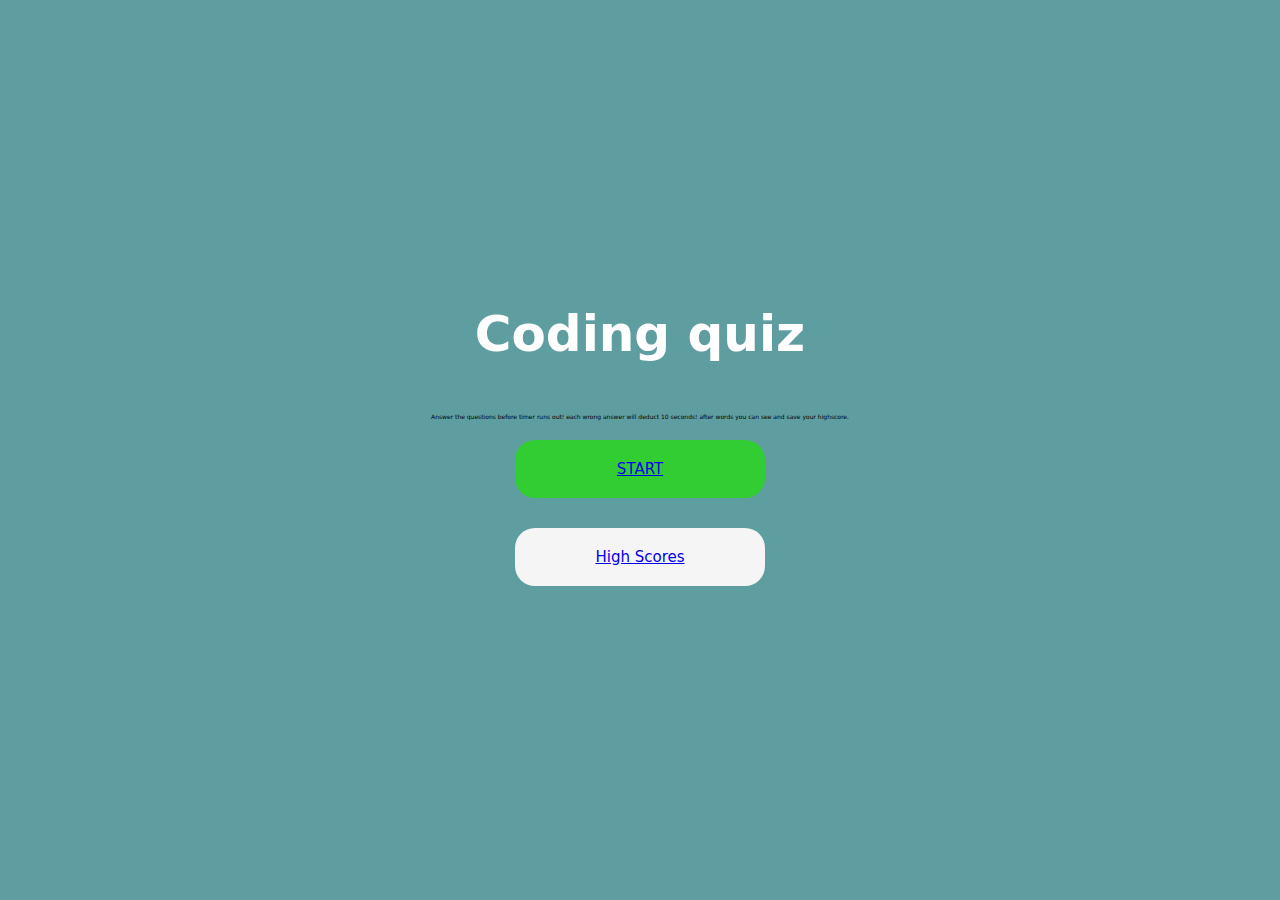
<file: index.html>
<!DOCTYPE html>
<html lang="en">
<head>
    <meta charset="UTF-8">
    <meta http-equiv="X-UA-Compatible" content="IE=edge">
    <meta name="viewport" content="width=device-width, initial-scale=1.0">
    <title>Codig Quiz </title>
    <link rel="stylesheet" href="assets/style.css">
</head>
<body>
   
    <div class="container">
        <div id="main" class="flex-column flex-center"> 
            <h1>Coding quiz </h1>
            <p> Answer the questions before timer runs out! each wrong answer will deduct 10 seconds! 
                after words you can see and save your highscore. 
            </p>
            <a href="assets/quiz.html"class ="button">START</a>
            <a href="assets/highscores.html"id="highscores-button" class="button">High Scores</a>
      
        </div>
    
    </div>
</body>
</html>
</file>
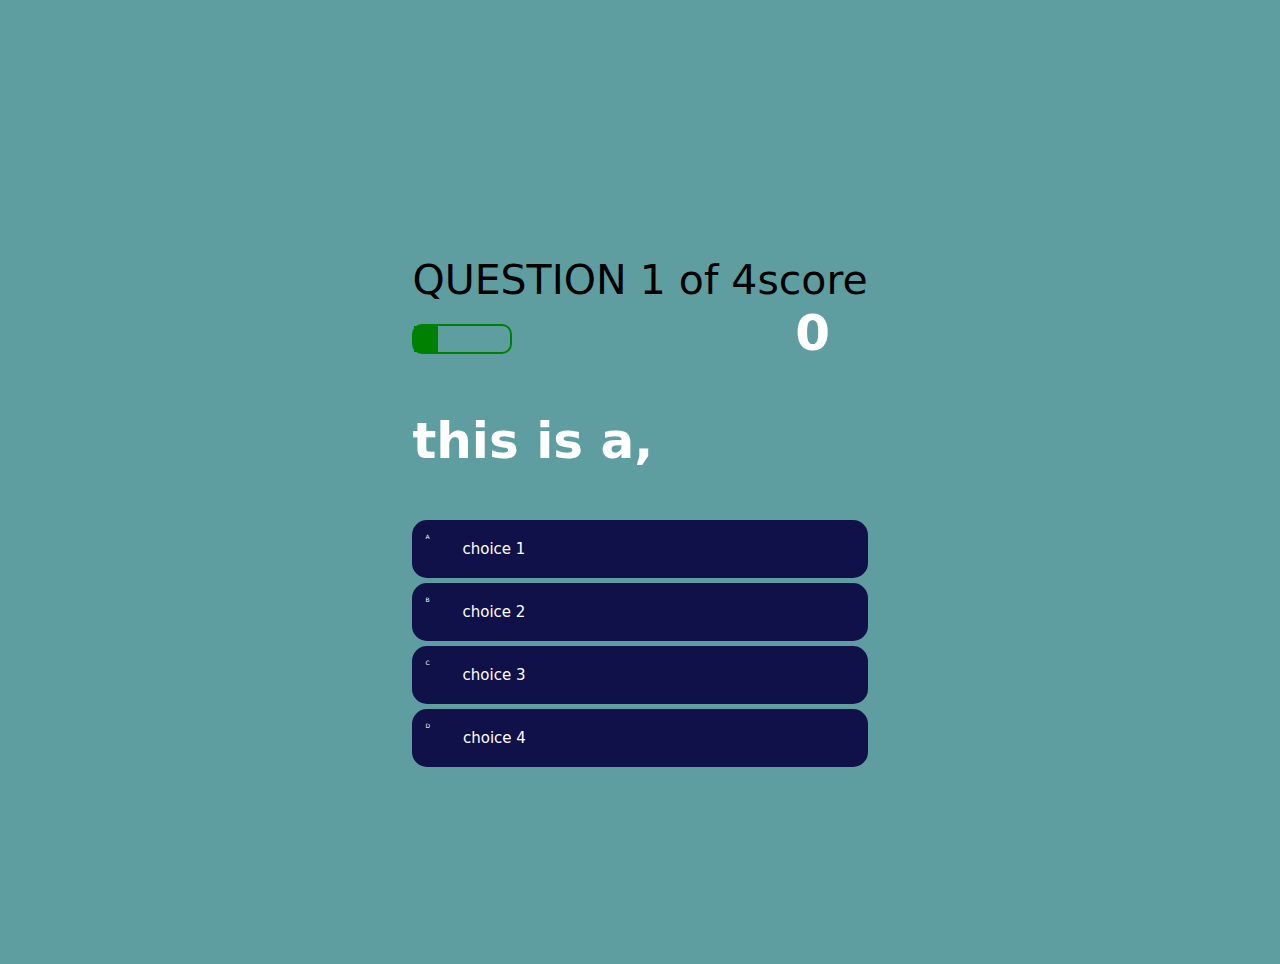
<file: quiz.html>
<!DOCTYPE html>
<html lang="en">
<head>
    <meta charset="UTF-8">
    <meta http-equiv="X-UA-Compatible" content="IE=edge">
    <meta name="viewport" content="width=device-width, initial-scale=1.0">
    <title>Quiz Questions </title>
    <link rel="stylesheet" href="css/style.css">
    <link rel="stylesheet" href="css/quiz.css">
</head>
<body>
     <div class = "container">
        <div id="quiz" class="justify-center.flex-column" >   
            <div id="hud">
                <div class="hud-item">
                    <p id ="progressText" class="hud-prefix">
                        question
                    </p>
                    <div id="progressBar">
                         <div id="progressBarFull"></div>
                    </div>
                    </div>
                   <div class="hud-item">
                        <p class="hud-prefix">
                           score
                        </p>
                        <h1 class="hud-main-text" id="score">
                          0
                        </h1>
                    </div>
                   </div>
                    <h1 id="question"> what is 2+2?</h1>
                    <div class = "choice-container">
                        <p class ="choice-prefix">A</p>
                        <p class= "choice-text" data-number="1">choice 1</p>
                    </div>
                    <div class = "choice-container">
                        <p class ="choice-prefix">B</p>
                        <p class= "choice-text" data-number="2">choice 2</p>
                    </div>
                    <div class = "choice-container">
                        <p class ="choice-prefix">C</p>
                        <p class= "choice-text" data-number="3">choice 3</p>
                    </div>
                    <div class = "choice-container">
                        <p class ="choice-prefix">D</p>
                        <p class= "choice-text" data-number="4">choice 4</p>
                    </div>     
                </div>
                </div>
      <script src="css/quiz.js"></script>


    
</body>
</html>
</file>
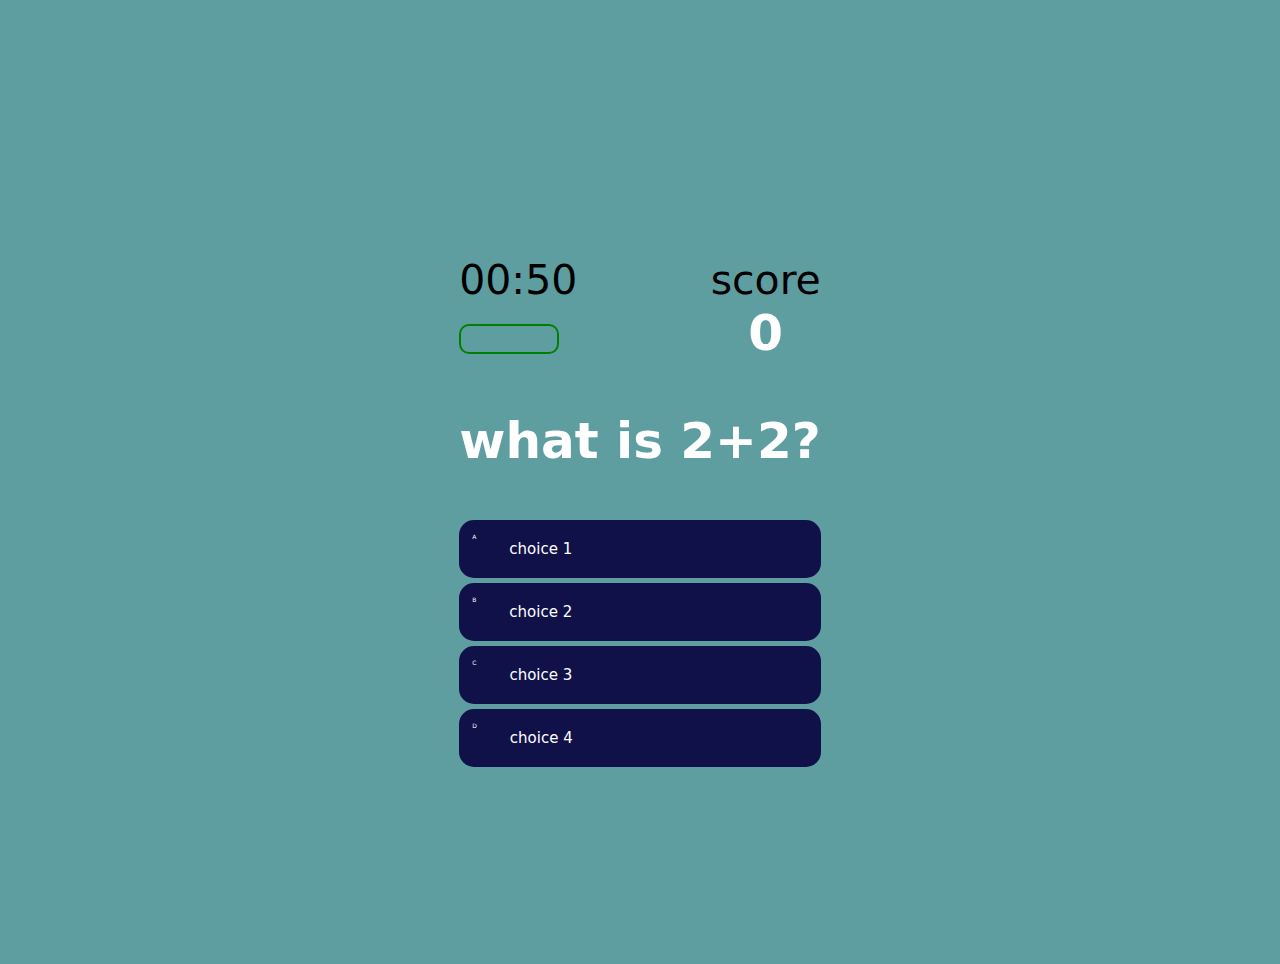
<file: assets/quiz.html>
<!DOCTYPE html>
<html lang="en">
<head>
    <meta charset="UTF-8">
    <meta http-equiv="X-UA-Compatible" content="IE=edge">
    <meta name="viewport" content="width=device-width, initial-scale=1.0">
    <title>Quiz Questions </title>
    <link rel="stylesheet" href="style.css">
    <link rel="stylesheet" href="quiz.css">
</head>
<body>
     <div class = "container">
        <div id="quiz" class="justify-center.flex-column" >   
            <div id="hud">
                <div class="hud-item">
                    <p id ="progressText" class="hud-prefix" class="countdown">
                     00:50
                    </p>
                    <div id="progressBar">
                         <div id="progressBarFull"></div>
                    </div>
                    </div>
                   <div class="hud-item">
                        <p class="hud-prefix">
                           score
                        </p>
                        <h1 class="hud-main-text" id="score">
                          0
                        </h1>
                    </div>
                   </div>
                    <h1 id="question"> what is 2+2?</h1>
                    <div class = "choice-container">
                        <p class ="choice-prefix">A</p>
                        <p class= "choice-text" data-number="1">choice 1</p>
                    </div>
                    <div class = "choice-container">
                        <p class ="choice-prefix">B</p>
                        <p class= "choice-text" data-number="2">choice 2</p>
                    </div>
                    <div class = "choice-container">
                        <p class ="choice-prefix">C</p>
                        <p class= "choice-text" data-number="3">choice 3</p>
                    </div>
                    <div class = "choice-container">
                        <p class ="choice-prefix">D</p>
                        <p class= "choice-text" data-number="4">choice 4</p>
                    </div>     
                </div>
                </div>
      <script src="quiz.js"></script>


    
</body>
</html>
</file>
<file: assets/style.css>
body{
    background-color: cadetblue;
}

*{
    box-sizing: border-box;
    margin:0;
    padding: 0;
    font-size: 62.5%;
    font-family: system-ui, -apple-system, BlinkMacSystemFont, 'Segoe UI', Roboto, Oxygen, Ubuntu, Cantarell, 'Open Sans', 'Helvetica Neue', sans-serif;
}

h1{
    font-size: 5rem;
    color: white;
    margin-bottom: 5rem;
}

h2{
    font-size: 4rem;
    margin-bottom: 4rem;
}


     
.container {
    width: 100vw;   
    height: 100vh;
    display: flex;
    justify-content: center;
    align-items: center;
    max-width: 80rem;
    margin: 0 auto;
    padding: 2rem;
}


.flex-column {
    display: flex;
    flex-direction: column;

}

.flex-center {
    justify-content: center;
    align-items: center;

}

 .justify-center {
    justify-content: center;
    align-items: center;
}

.text-center {
    text-align: center;
}


.hidden { 
    display: none;
}

.button {
    padding:2rem;
    width: 25rem;
    font-size: 1.5rem;
    text-align: center;
    margin-bottom: 1rem;
    margin-top: 2rem;
    background: limegreen;
    border-radius: 20px;    
}

.button:hover{
    cursor: pointer;
    transform: scale(1.1);
    
}

#highscores-button {
    background-color: whitesmoke;
}
</file>
<file: css/style.css>
body{
    background-color: cadetblue;
}

*{
    box-sizing: border-box;
    margin:0;
    padding: 0;
    font-size: 62.5%;
    font-family: system-ui, -apple-system, BlinkMacSystemFont, 'Segoe UI', Roboto, Oxygen, Ubuntu, Cantarell, 'Open Sans', 'Helvetica Neue', sans-serif;
}

h1{
    font-size: 5rem;
    color: white;
    margin-bottom: 5rem;
}

h2{
    font-size: 4rem;
    margin-bottom: 4rem;
}


     
.container {
    width: 100vw;   
    height: 100vh;
    display: flex;
    justify-content: center;
    align-items: center;
    max-width: 80rem;
    margin: 0 auto;
    padding: 2rem;
}


.flex-column {
    display: flex;
    flex-direction: column;

}

.flex-center {
    justify-content: center;
    align-items: center;

}

 .justify-center {
    justify-content: center;
    align-items: center;
}

.text-center {
    text-align: center;
}


.hidden { 
    display: none;
}

.button {
    padding:2rem;
    width: 25rem;
    font-size: 1.5rem;
    text-align: center;
    margin-bottom: 1rem;
    margin-top: 2rem;
    background: limegreen;
    border-radius: 20px;    
}

.button:hover{
    cursor: pointer;
    transform: scale(1.1);
    
}

#highscores-button {
    background-color: whitesmoke;
}
</file>
<file: css/quiz.css>
body{
    margin-top: 5%;
    background-color: cadetblue;
    
}


.choice-container{
    display: flex;
    margin-bottom: 0.5rem;
    width: inherit;
    height: inherit;
    border-radius: 15px;
    background: rgb(17, 17, 73);
    color: white;
} 
 
.choice-container:hover {
    cursor: pointer;
    transform: scale(1.1);

}


.choice-prefix {
    padding :1.3rem;
    color: white;
    }
 
 .choice-text{
    padding: 2rem;
    width: 100%;
    font-size: 1.5rem;
 }   


    .correct {
        background: rgb(36, 201, 36);
    }
    
    .wrong {
        background: rgb(217, 79, 58);
    }

    /* head of display  */

   #hud{
        display: flex;
        justify-content: space-between;
    }

    .hud-prefix{
        text-align: center;
        font-size: 4.1rem;
    }

    .hud-main-text{
    text-align: center; 
}

    #progressBar{
        width: 10rem;
        height: 3rem;
        border: 0.2rem solid green;
        border-radius: 10px;
        margin-top: 2rem;
    }

    #progressBarFull{
        height:100%;
        background: green;
        width: 0%;
    }
    

    
    
    @media screen and (max-width:760px) {
        .choice-container{
            min-width: 40rem;
        }

        
    }
</file>
<file: assets/quiz.css>
body{
    margin-top: 5%;
    background-color: cadetblue;
    
}


.choice-container{
    display: flex;
    margin-bottom: 0.5rem;
    width: inherit;
    height: inherit;
    border-radius: 15px;
    background: rgb(17, 17, 73);
    color: white;
} 
 
.choice-container:hover {
    cursor: pointer;
    transform: scale(1.1);

}


.choice-prefix {
    padding :1.3rem;
    color: white;
    }
 
 .choice-text{
    padding: 2rem;
    width: 100%;
    font-size: 1.5rem;
 }   


    .correct {
        background: rgb(36, 201, 36);
    }
    
    .wrong {
        background: rgb(217, 79, 58);
    }

    /* head of display  */

   #hud{
        display: flex;
        justify-content: space-between;
    }

    .hud-prefix{
        text-align: center;
        font-size: 4.1rem;
    }

    .hud-main-text{
    text-align: center; 
}

    #progressBar{
        width: 10rem;
        height: 3rem;
        border: 0.2rem solid green;
        border-radius: 10px;
        margin-top: 2rem;
    }

    #progressBarFull{
        height:100%;
        background: green;
        width: 0%;
    }
    

    
    
    @media screen and (max-width:760px) {
        .choice-container{
            min-width: 40rem;
        }

        
    }
</file>
